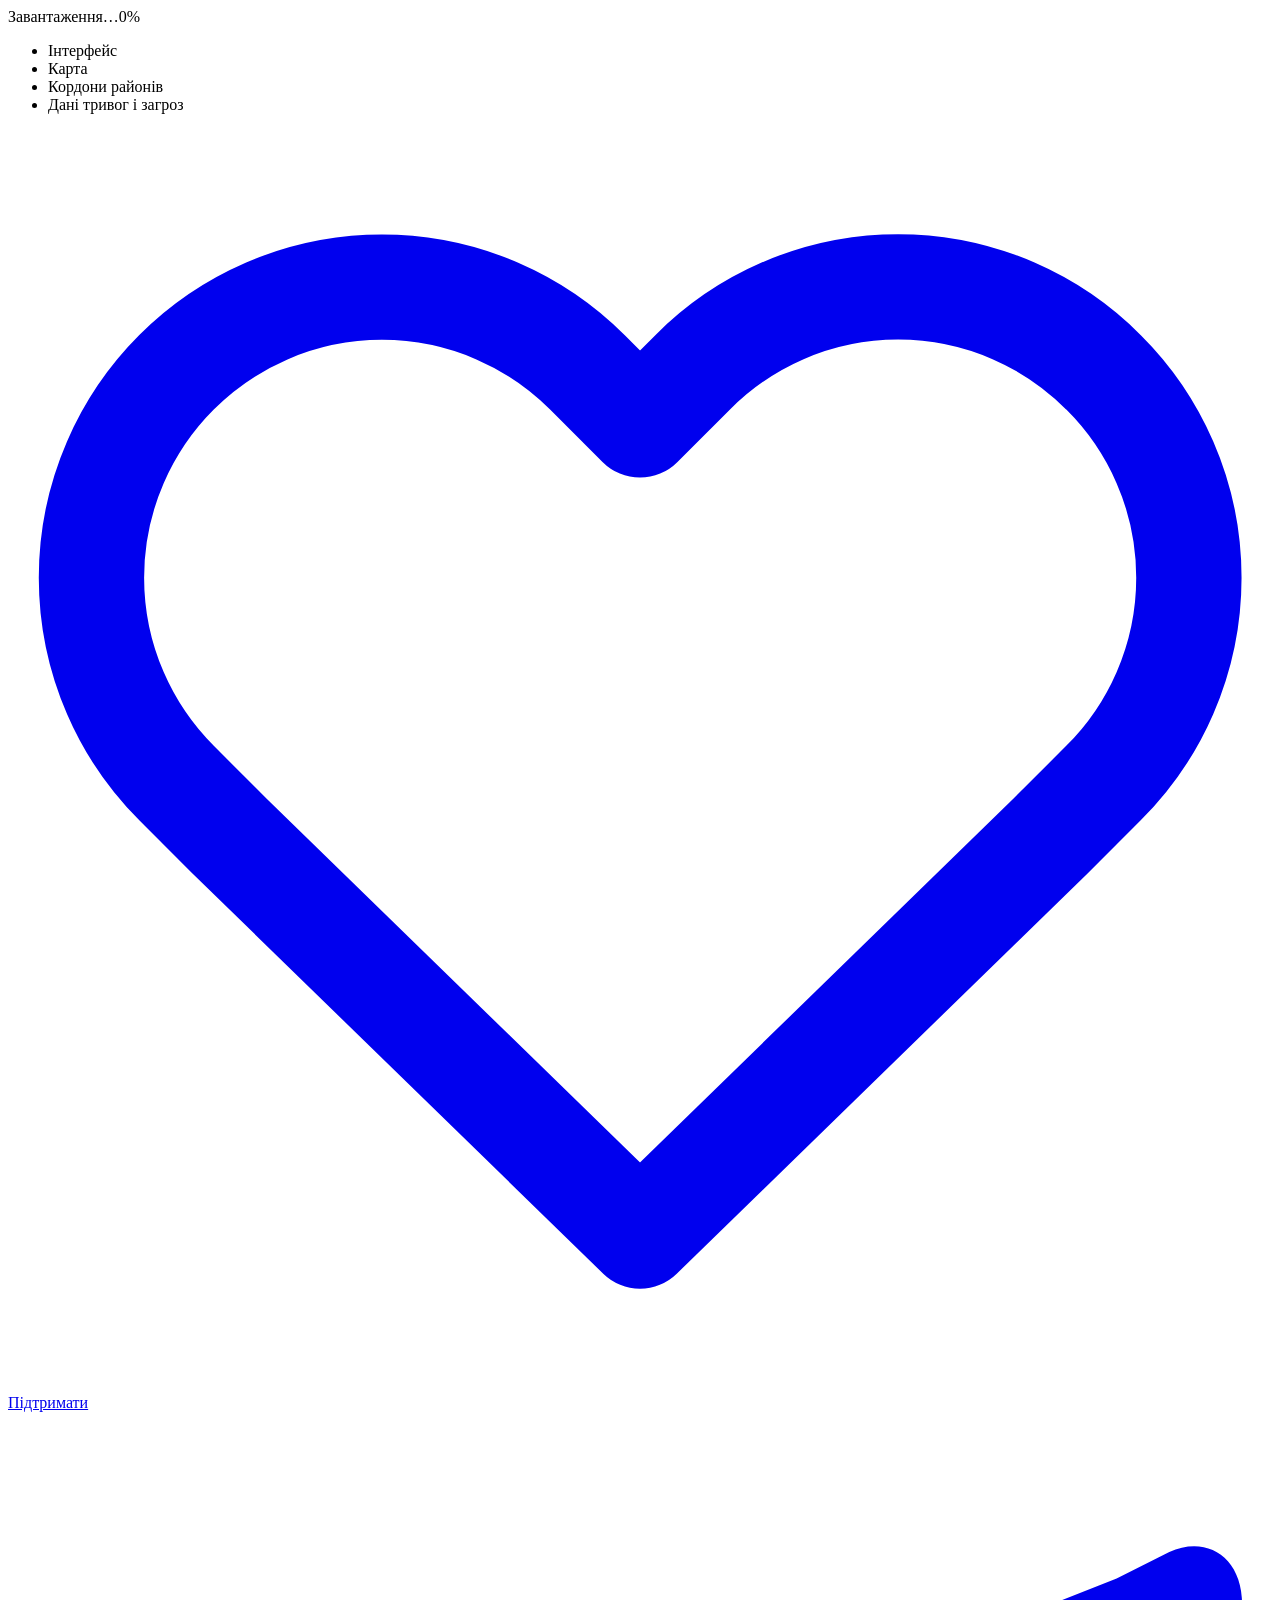
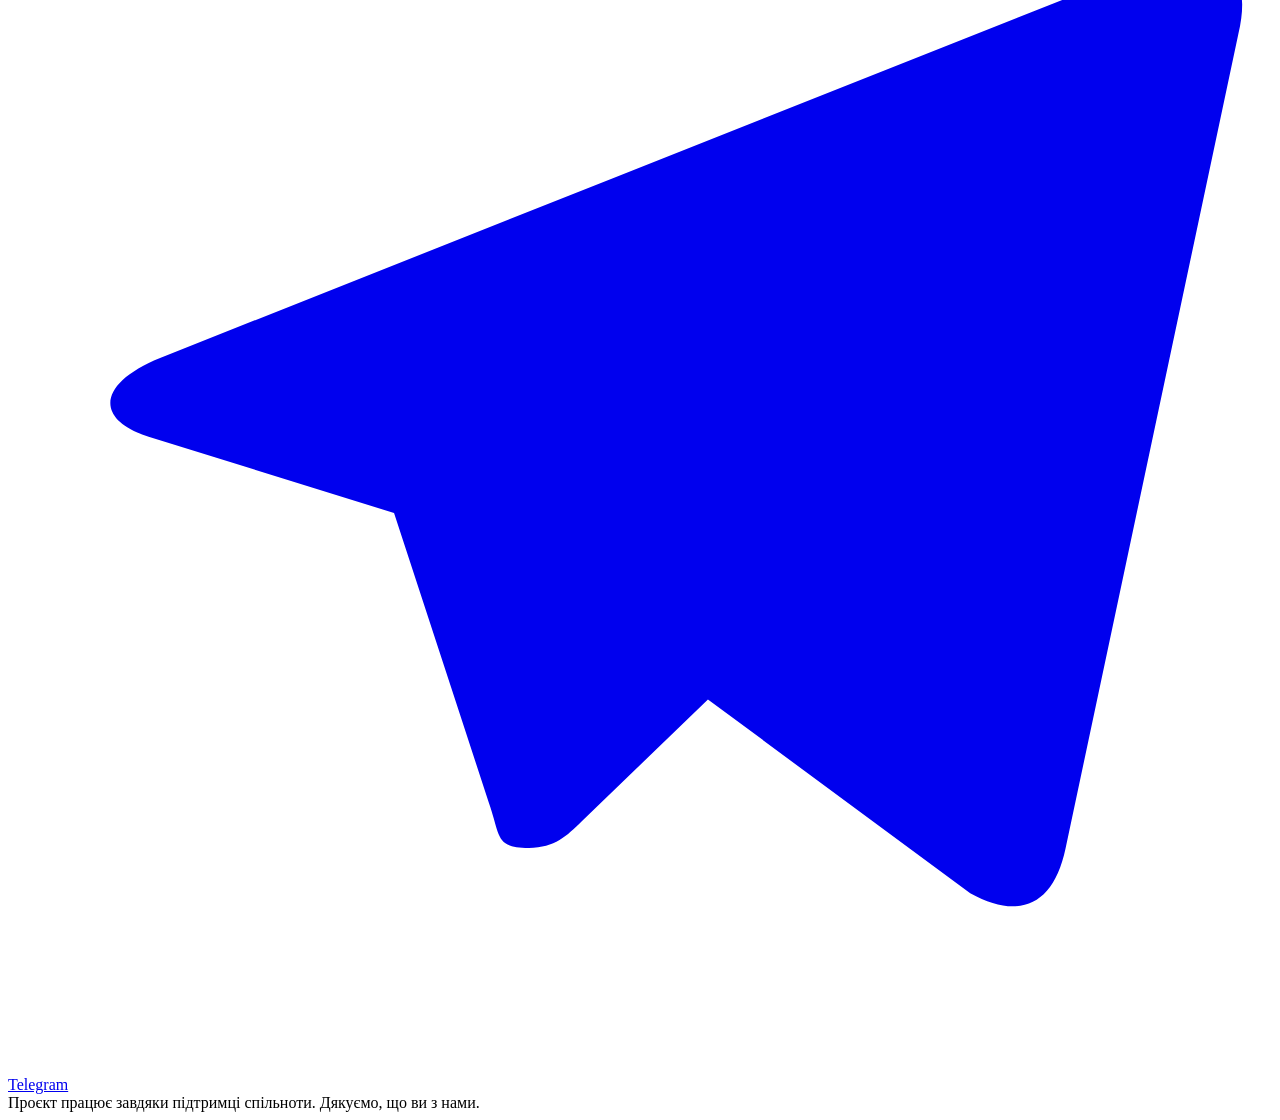
<file: preloader.html>
<!-- PRELOADER: одразу після <body> -->
<div id="preloader" role="status" aria-live="polite">
    <div class="pl-top">
        <div class="time-badge">
            <span class="td-dot"></span>
            <span class="td-text">
                <span class="td-time" id="pl-time"></span>
                <span class="td-date" id="pl-date"></span>
            </span>
        </div>
    </div>
    <div class="pl-logo"><ur-logo variant="full"></ur-logo></div>
    <div class="pl-panel iv-card">
        <div class="pl-head"><span class="pl-status" id="pl-status">Завантаження…</span><span class="pl-pct" id="pl-pct">0%</span></div>
        <div class="pl-bar"><i id="pl-fill"></i></div>
        <ul class="pl-steps">
            <li data-step="ui">Інтерфейс</li>
            <li data-step="tiles">Карта</li>
            <li data-step="borders">Кордони районів</li>
            <li data-step="data">Дані тривог і загроз</li>
        </ul>
    </div>
    <div class="pl-links">
        <a class="btn-ghost btn-support" href="https://send.monobank.ua/jar/Adgvq4m3kB" target="_blank" rel="noopener">
            <svg viewBox="0 0 24 24" fill="none" stroke="currentColor" stroke-width="2" stroke-linecap="round" stroke-linejoin="round"><path d="M20.8 4.6a5.5 5.5 0 0 0-7.8 0L12 5.6l-1-1a5.5 5.5 0 0 0-7.8 7.8l1 1L12 21l7.8-7.6 1-1a5.5 5.5 0 0 0 0-7.8z"/></svg>
            <span>Підтримати</span>
        </a>
        <a class="btn-ghost btn-telegram" href="https://t.me/+siN30X_C34wwNTgy" target="_blank" rel="noopener">
            <svg viewBox="0 0 24 24" fill="currentColor"><path d="M21.05 3.16 2.9 10.36c-1.24.5-1.23 1.19-.23 1.5l4.66 1.45 1.8 5.5c.22.62.11.86.76.86.5 0 .72-.23 1-.5l2.4-2.32 4.98 3.68c.92.51 1.58.24 1.81-.85l3.28-15.46c.33-1.34-.51-1.94-1.31-1.56z"/></svg>
            <span>Telegram</span>
        </a>
    </div>
    <div class="pl-tip">Проєкт працює завдяки підтримці спільноти. Дякуємо, що ви з нами.</div>
</div>
</file>
